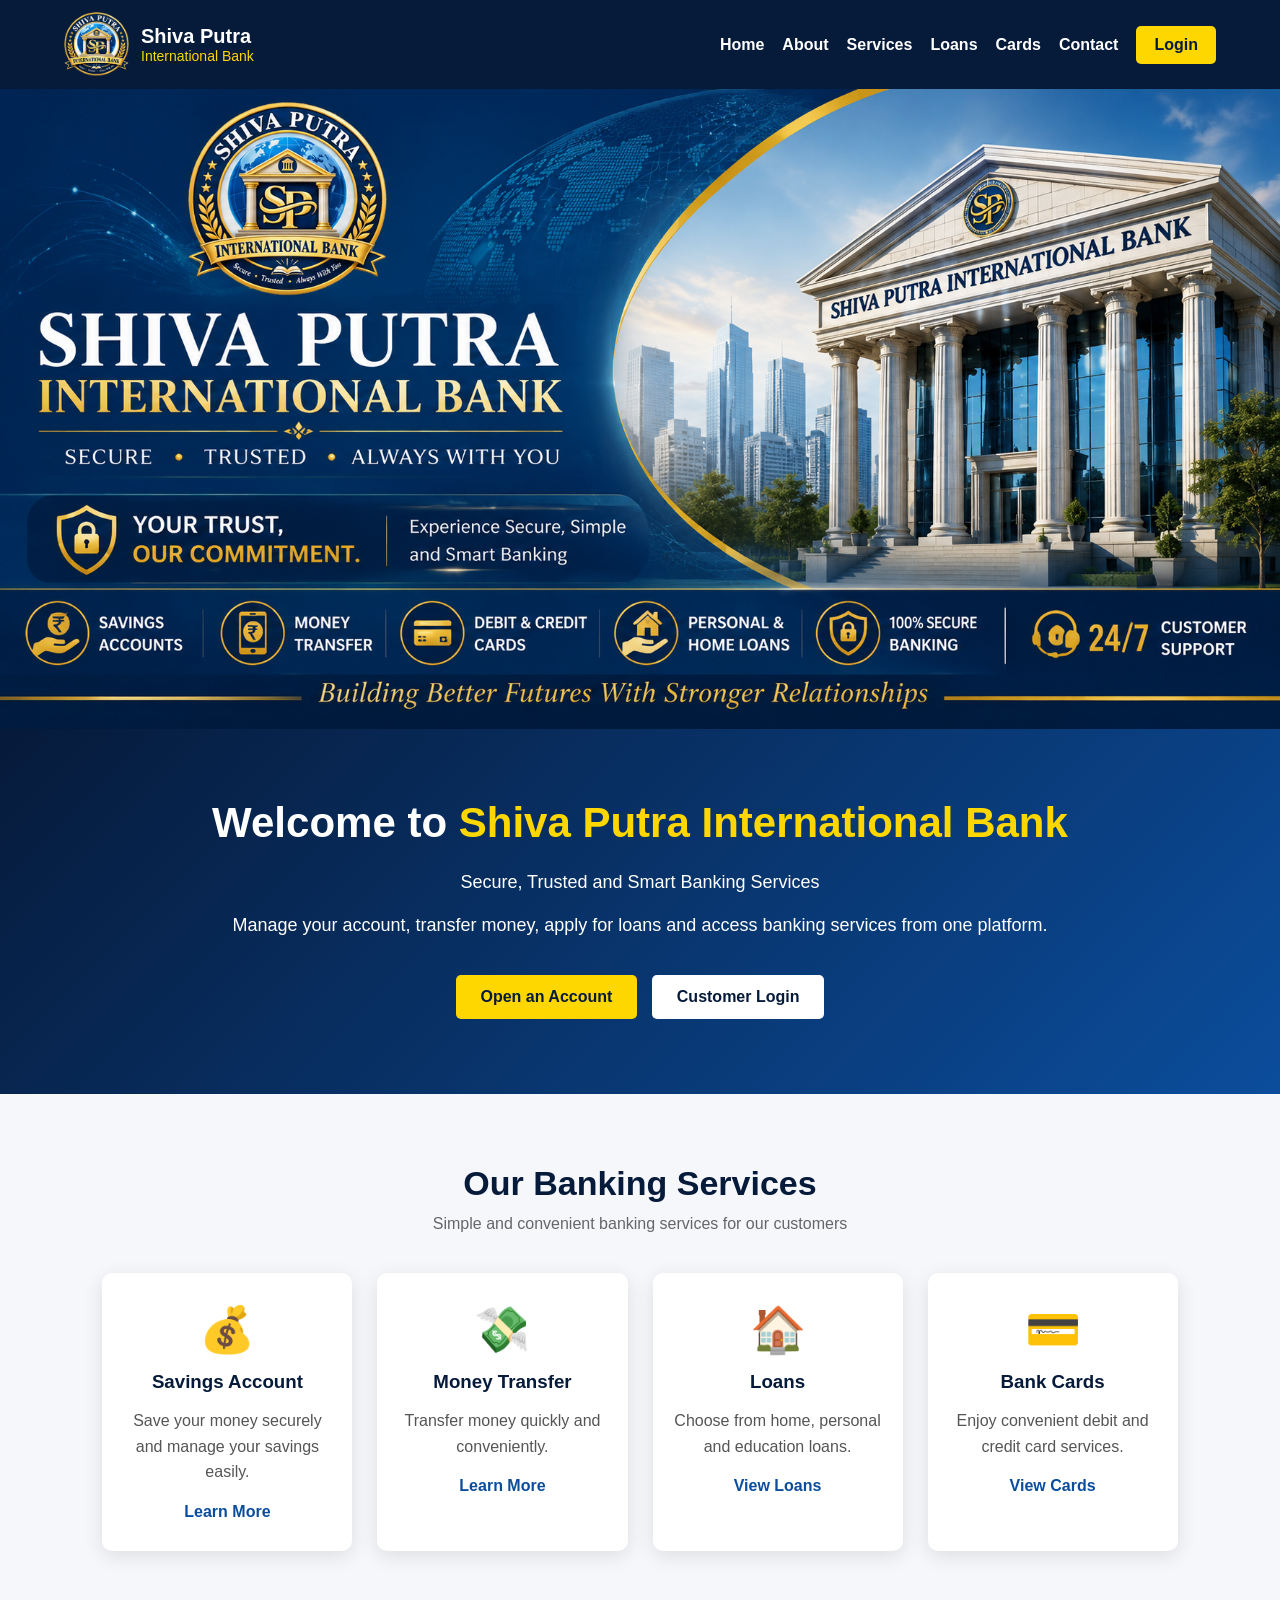
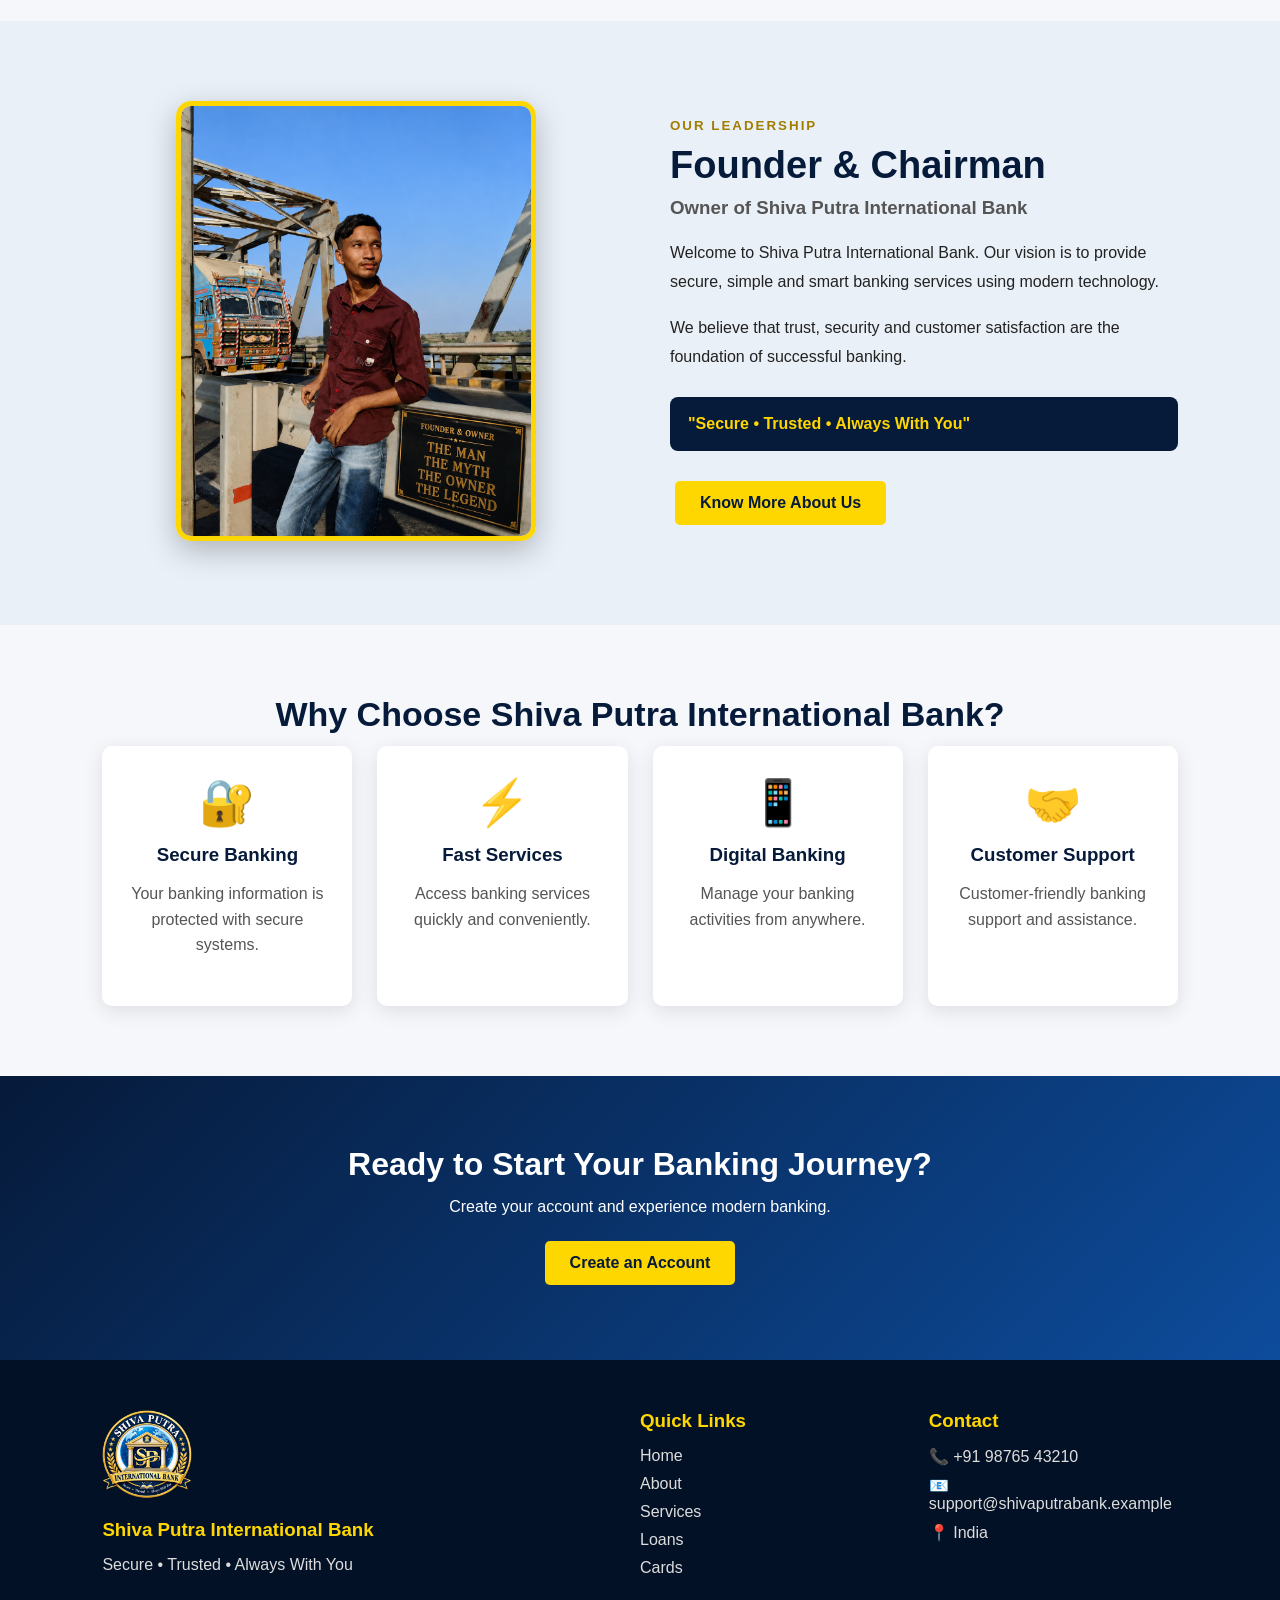
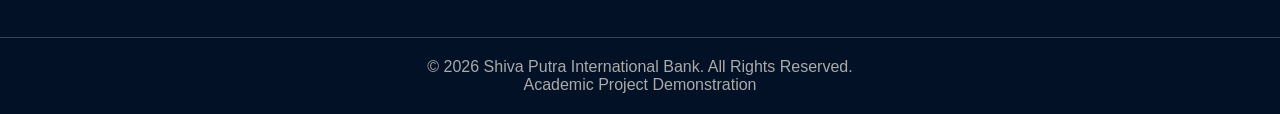
<file: SHIVA/index.html>
<!DOCTYPE html>
<html lang="en">
<head>
    <meta charset="UTF-8">
    <meta name="viewport" content="width=device-width, initial-scale=1.0">
    <title>Shiva Putra International Bank</title>
    <link rel="stylesheet" href="style.css">
</head>

<body>

<header>
    <div class="logo-area">
        <img src="images/bank-logo.png" alt="Bank Logo">
        <div>
            <h2>Shiva Putra</h2>
            <p>International Bank</p>
        </div>
    </div>

    <nav>
        <a href="index.html">Home</a>
        <a href="about.html">About</a>
        <a href="services.html">Services</a>
        <a href="loans.html">Loans</a>
        <a href="cards.html">Cards</a>
        <a href="contact.html">Contact</a>
        <a href="login.html" class="login-btn">Login</a>
    </nav>
</header>

<!-- Bank Banner -->
<section class="banner">
    <img src="images/bank-banner.png" alt="Shiva Putra International Bank Banner">
</section>

<!-- Welcome -->
<section class="welcome">
    <h1>Welcome to <span>Shiva Putra International Bank</span></h1>

    <p>
        Secure, Trusted and Smart Banking Services
    </p>

    <p>
        Manage your account, transfer money, apply for loans
        and access banking services from one platform.
    </p>

    <div class="buttons">
        <a href="register.html" class="btn">Open an Account</a>
        <a href="login.html" class="btn second">Customer Login</a>
    </div>
</section>

<!-- Services -->
<section class="section">

    <h2>Our Banking Services</h2>

    <p class="subtitle">
        Simple and convenient banking services for our customers
    </p>

    <div class="grid">

        <div class="box">
            <div class="icon">💰</div>
            <h3>Savings Account</h3>
            <p>
                Save your money securely and manage your savings easily.
            </p>
            <a href="services.html">Learn More</a>
        </div>

        <div class="box">
            <div class="icon">💸</div>
            <h3>Money Transfer</h3>
            <p>
                Transfer money quickly and conveniently.
            </p>
            <a href="transactions.html">Learn More</a>
        </div>

        <div class="box">
            <div class="icon">🏠</div>
            <h3>Loans</h3>
            <p>
                Choose from home, personal and education loans.
            </p>
            <a href="loans.html">View Loans</a>
        </div>

        <div class="box">
            <div class="icon">💳</div>
            <h3>Bank Cards</h3>
            <p>
                Enjoy convenient debit and credit card services.
            </p>
            <a href="cards.html">View Cards</a>
        </div>

    </div>
</section>

<!-- Founder -->
<section class="founder">

    <div class="founder-image">
        <img src="images/owner.jpg"
             alt="Founder and Owner of Shiva Putra International Bank">
    </div>

    <div class="founder-text">

        <small>OUR LEADERSHIP</small>

        <h2>Founder & Chairman</h2>

        <h3>Owner of Shiva Putra International Bank</h3>

        <p>
            Welcome to Shiva Putra International Bank.
            Our vision is to provide secure, simple and smart
            banking services using modern technology.
        </p>

        <p>
            We believe that trust, security and customer satisfaction
            are the foundation of successful banking.
        </p>

        <div class="quote">
            "Secure • Trusted • Always With You"
        </div>

        <a href="about.html" class="btn">
            Know More About Us
        </a>

    </div>

</section>

<!-- Why Choose Us -->
<section class="section">

    <h2>Why Choose Shiva Putra International Bank?</h2>

    <div class="grid">

        <div class="box">
            <div class="icon">🔐</div>
            <h3>Secure Banking</h3>
            <p>
                Your banking information is protected with secure systems.
            </p>
        </div>

        <div class="box">
            <div class="icon">⚡</div>
            <h3>Fast Services</h3>
            <p>
                Access banking services quickly and conveniently.
            </p>
        </div>

        <div class="box">
            <div class="icon">📱</div>
            <h3>Digital Banking</h3>
            <p>
                Manage your banking activities from anywhere.
            </p>
        </div>

        <div class="box">
            <div class="icon">🤝</div>
            <h3>Customer Support</h3>
            <p>
                Customer-friendly banking support and assistance.
            </p>
        </div>

    </div>
</section>

<!-- CTA -->
<section class="cta">

    <h2>Ready to Start Your Banking Journey?</h2>

    <p>Create your account and experience modern banking.</p>

    <a href="register.html" class="btn">
        Create an Account
    </a>

</section>

<footer>

    <div class="footer-content">

        <div>
            <img src="images/bank-logo.png"
                 alt="Bank Logo"
                 class="footer-logo">

            <h3>Shiva Putra International Bank</h3>

            <p>Secure • Trusted • Always With You</p>
        </div>

        <div>
            <h3>Quick Links</h3>

            <a href="index.html">Home</a>
            <a href="about.html">About</a>
            <a href="services.html">Services</a>
            <a href="loans.html">Loans</a>
            <a href="cards.html">Cards</a>
        </div>

        <div>
            <h3>Contact</h3>

            <p>📞 +91 98765 43210</p>
            <p>📧 support@shivaputrabank.example</p>
            <p>📍 India</p>
        </div>

    </div>

    <div class="copyright">
        <p>
            © 2026 Shiva Putra International Bank.
            All Rights Reserved.
        </p>
        <p>Academic Project Demonstration</p>
    </div>

</footer>

<script src="script.js"></script>

</body>
</html>
</file>
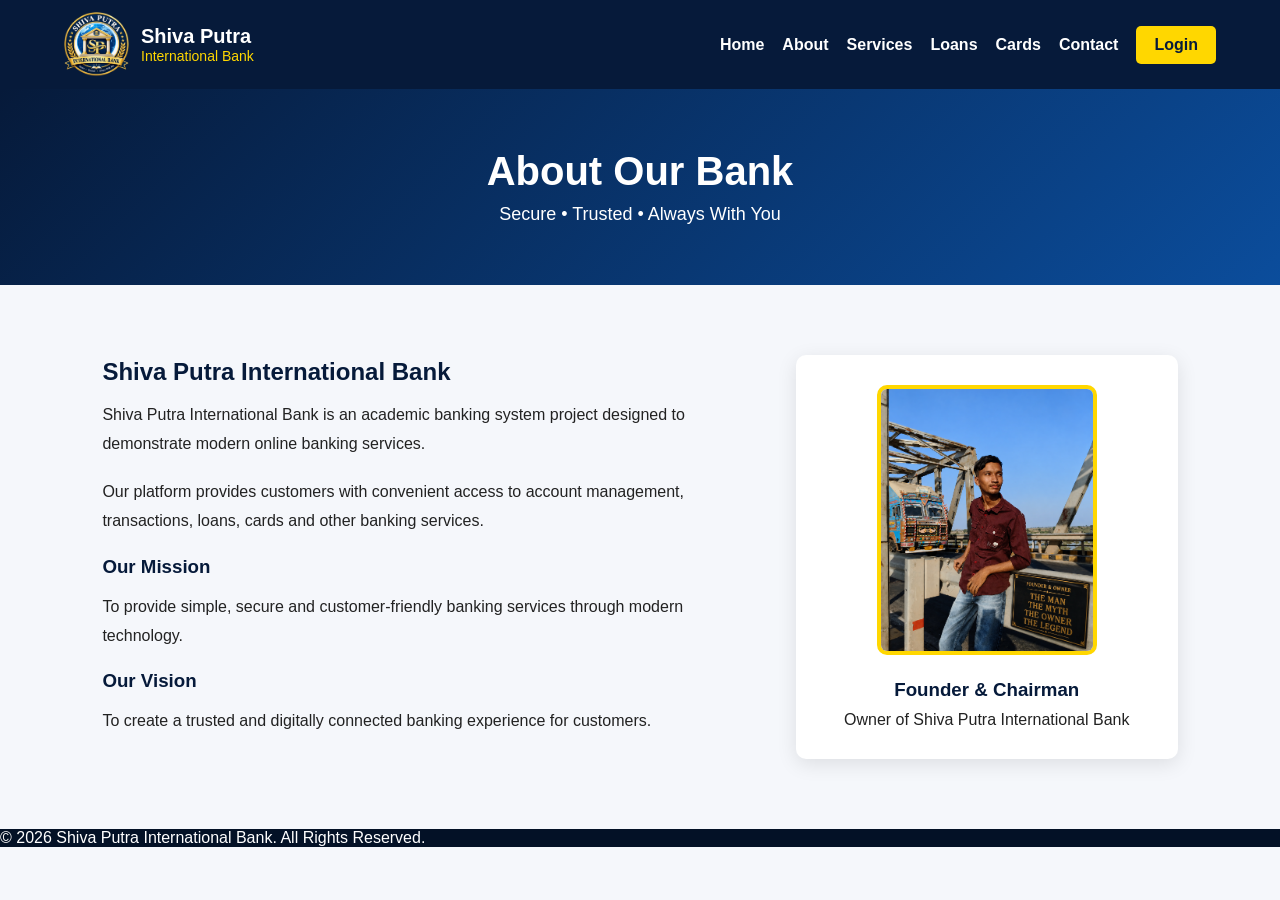
<file: SHIVA/about.html>
<!DOCTYPE html>
<html lang="en">
<head>
    <meta charset="UTF-8">
    <meta name="viewport" content="width=device-width, initial-scale=1.0">
    <title>About - Shiva Putra International Bank</title>
    <link rel="stylesheet" href="style.css">
</head>

<body>

<header>
    <div class="logo-area">
        <img src="images/bank-logo.png" alt="Bank Logo">
        <div>
            <h2>Shiva Putra</h2>
            <p>International Bank</p>
        </div>
    </div>

    <nav>
        <a href="index.html">Home</a>
        <a href="about.html">About</a>
        <a href="services.html">Services</a>
        <a href="loans.html">Loans</a>
        <a href="cards.html">Cards</a>
        <a href="contact.html">Contact</a>
        <a href="login.html" class="login-btn">Login</a>
    </nav>
</header>

<section class="page-title">
    <h1>About Our Bank</h1>
    <p>Secure • Trusted • Always With You</p>
</section>

<section class="about">

    <div class="about-text">

        <h2>Shiva Putra International Bank</h2>

        <p>
            Shiva Putra International Bank is an academic banking
            system project designed to demonstrate modern online
            banking services.
        </p>

        <p>
            Our platform provides customers with convenient access
            to account management, transactions, loans, cards and
            other banking services.
        </p>

        <h3>Our Mission</h3>

        <p>
            To provide simple, secure and customer-friendly banking
            services through modern technology.
        </p>

        <h3>Our Vision</h3>

        <p>
            To create a trusted and digitally connected banking
            experience for customers.
        </p>

    </div>

    <div class="owner-card">

        <img src="images/owner.jpg"
             alt="Founder and Owner">

        <h3>Founder & Chairman</h3>

        <p>
            Owner of Shiva Putra International Bank
        </p>

    </div>

</section>

<footer>
    <p>
        © 2026 Shiva Putra International Bank.
        All Rights Reserved.
    </p>
</footer>

</body>
</html>
</file>
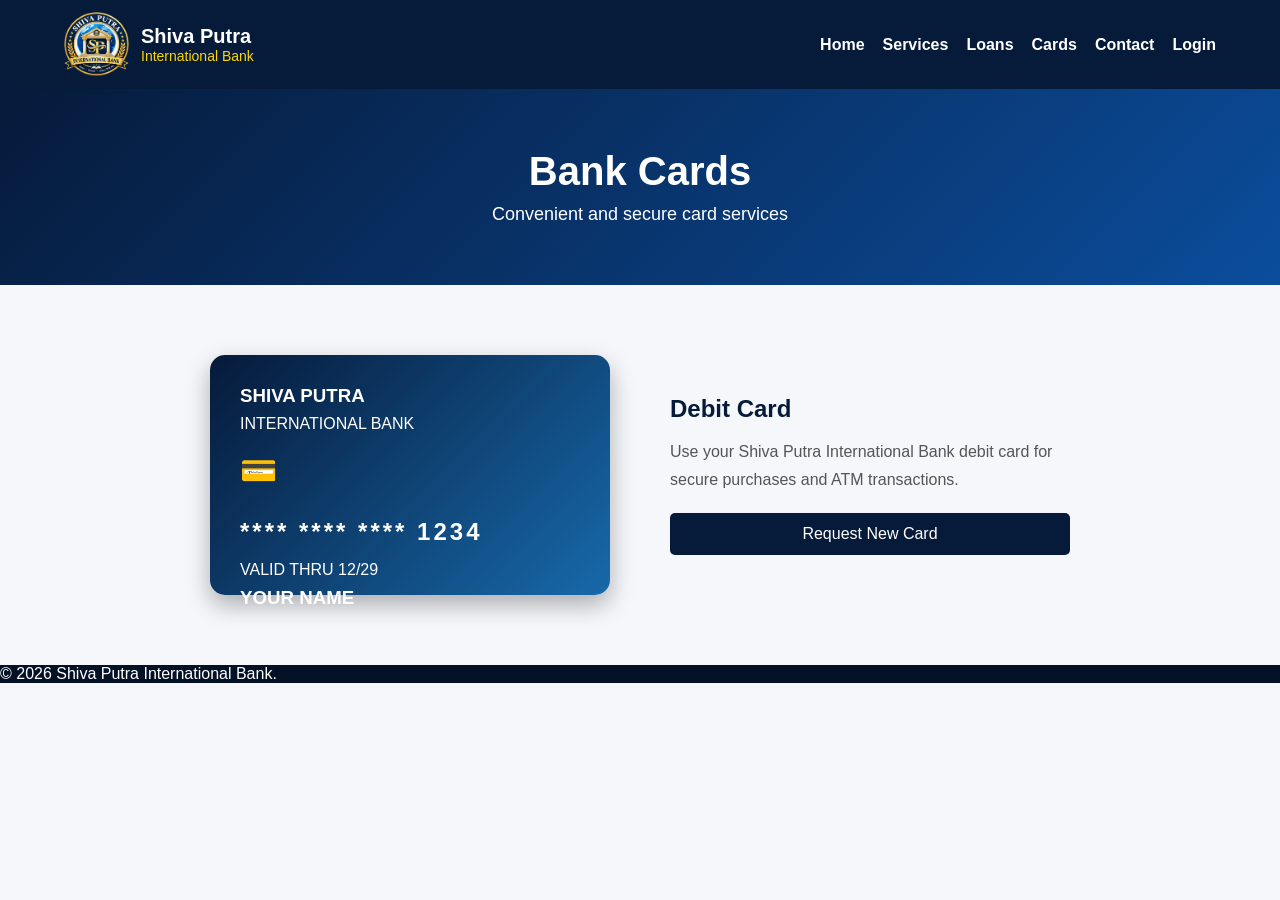
<file: SHIVA/cards.html>
<!DOCTYPE html>
<html lang="en">

<head>

    <meta charset="UTF-8">

    <meta name="viewport"
          content="width=device-width, initial-scale=1.0">

    <title>
        Cards - Shiva Putra International Bank
    </title>

    <link rel="stylesheet"
          href="style.css">

</head>

<body>

<header>

    <div class="logo-area">

        <img src="images/bank-logo.png"
             alt="Bank Logo">

        <div>
            <h2>Shiva Putra</h2>
            <p>International Bank</p>
        </div>

    </div>

    <nav>

        <a href="index.html">Home</a>
        <a href="services.html">Services</a>
        <a href="loans.html">Loans</a>
        <a href="cards.html">Cards</a>
        <a href="contact.html">Contact</a>
        <a href="login.html">Login</a>

    </nav>

</header>

<section class="page-title">

    <h1>Bank Cards</h1>

    <p>
        Convenient and secure card services
    </p>

</section>

<section class="card-section">

    <div class="bank-card">

        <h3>SHIVA PUTRA</h3>

        <p>INTERNATIONAL BANK</p>

        <div class="chip">
            💳
        </div>

        <h2>
            **** **** **** 1234
        </h2>

        <p>
            VALID THRU 12/29
        </p>

        <h3>
            YOUR NAME
        </h3>

    </div>

    <div class="card-info">

        <h2>Debit Card</h2>

        <p>
            Use your Shiva Putra International Bank
            debit card for secure purchases and
            ATM transactions.
        </p>

        <button onclick="requestCard()">
            Request New Card
        </button>

    </div>

</section>

<footer>

    <p>
        © 2026 Shiva Putra International Bank.
    </p>

</footer>

<script src="script.js"></script>

</body>
</html>
</file>
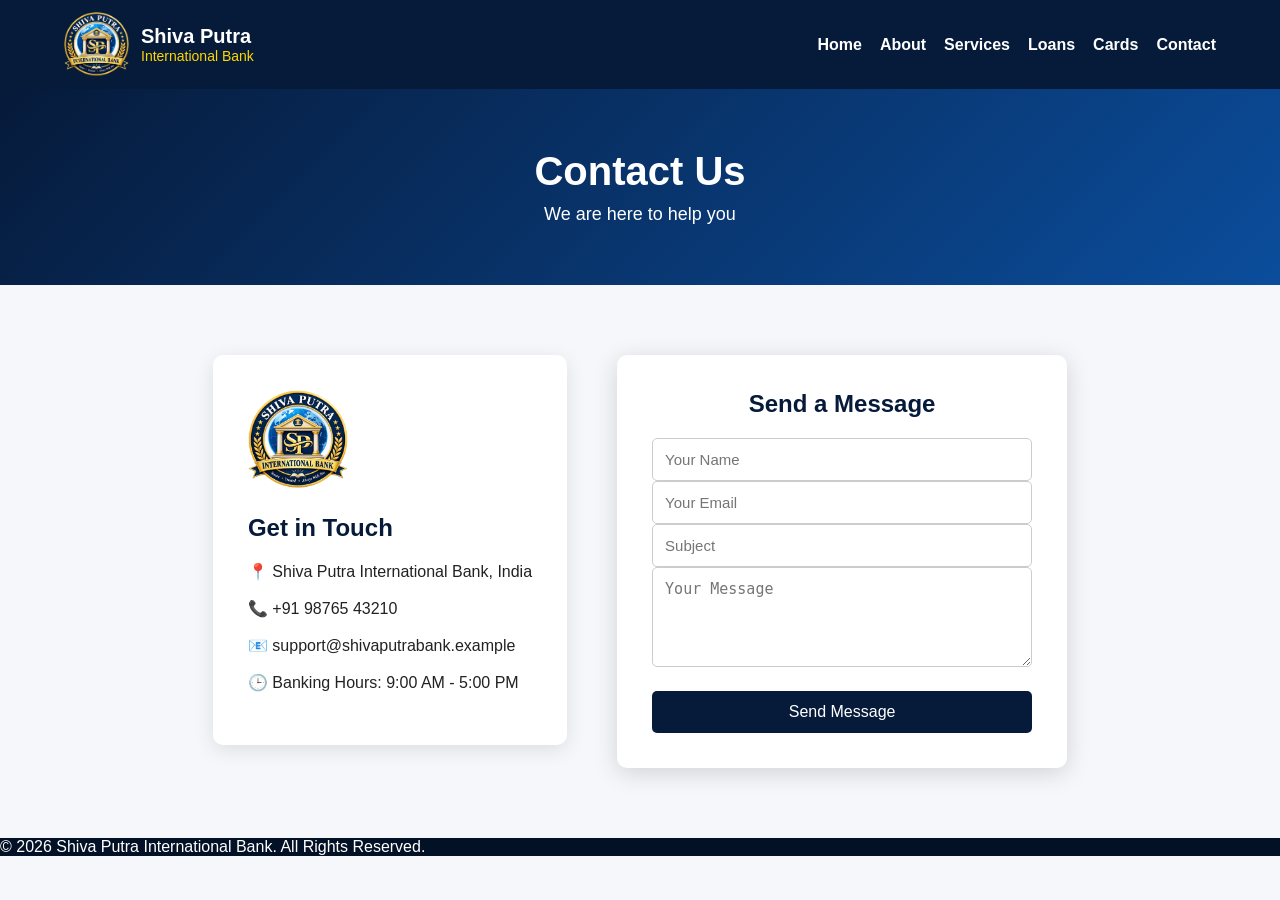
<file: SHIVA/contact.html>
<!DOCTYPE html>
<html lang="en">

<head>

    <meta charset="UTF-8">

    <meta name="viewport"
          content="width=device-width, initial-scale=1.0">

    <title>
        Contact - Shiva Putra International Bank
    </title>

    <link rel="stylesheet"
          href="style.css">

</head>

<body>

<header>

    <div class="logo-area">

        <img src="images/bank-logo.png"
             alt="Bank Logo">

        <div>
            <h2>Shiva Putra</h2>
            <p>International Bank</p>
        </div>

    </div>

    <nav>

        <a href="index.html">Home</a>
        <a href="about.html">About</a>
        <a href="services.html">Services</a>
        <a href="loans.html">Loans</a>
        <a href="cards.html">Cards</a>
        <a href="contact.html">Contact</a>

    </nav>

</header>

<section class="page-title">

    <h1>Contact Us</h1>

    <p>
        We are here to help you
    </p>

</section>

<section class="contact-section">

    <div class="contact-info">

        <img src="images/bank-logo.png"
             alt="Bank Logo"
             class="contact-logo">

        <h2>
            Get in Touch
        </h2>

        <p>
            📍 Shiva Putra International Bank, India
        </p>

        <p>
            📞 +91 98765 43210
        </p>

        <p>
            📧 support@shivaputrabank.example
        </p>

        <p>
            🕒 Banking Hours: 9:00 AM - 5:00 PM
        </p>

    </div>

    <div class="form-box">

        <h2>
            Send a Message
        </h2>

        <form onsubmit="sendMessage(event)">

            <input type="text"
                   placeholder="Your Name"
                   required>

            <input type="email"
                   placeholder="Your Email"
                   required>

            <input type="text"
                   placeholder="Subject"
                   required>

            <textarea
                placeholder="Your Message"
                required></textarea>

            <button type="submit">
                Send Message
            </button>

        </form>

    </div>

</section>

<footer>

    <p>
        © 2026 Shiva Putra International Bank.
        All Rights Reserved.
    </p>

</footer>

<script src="script.js"></script>

</body>
</html>
</file>
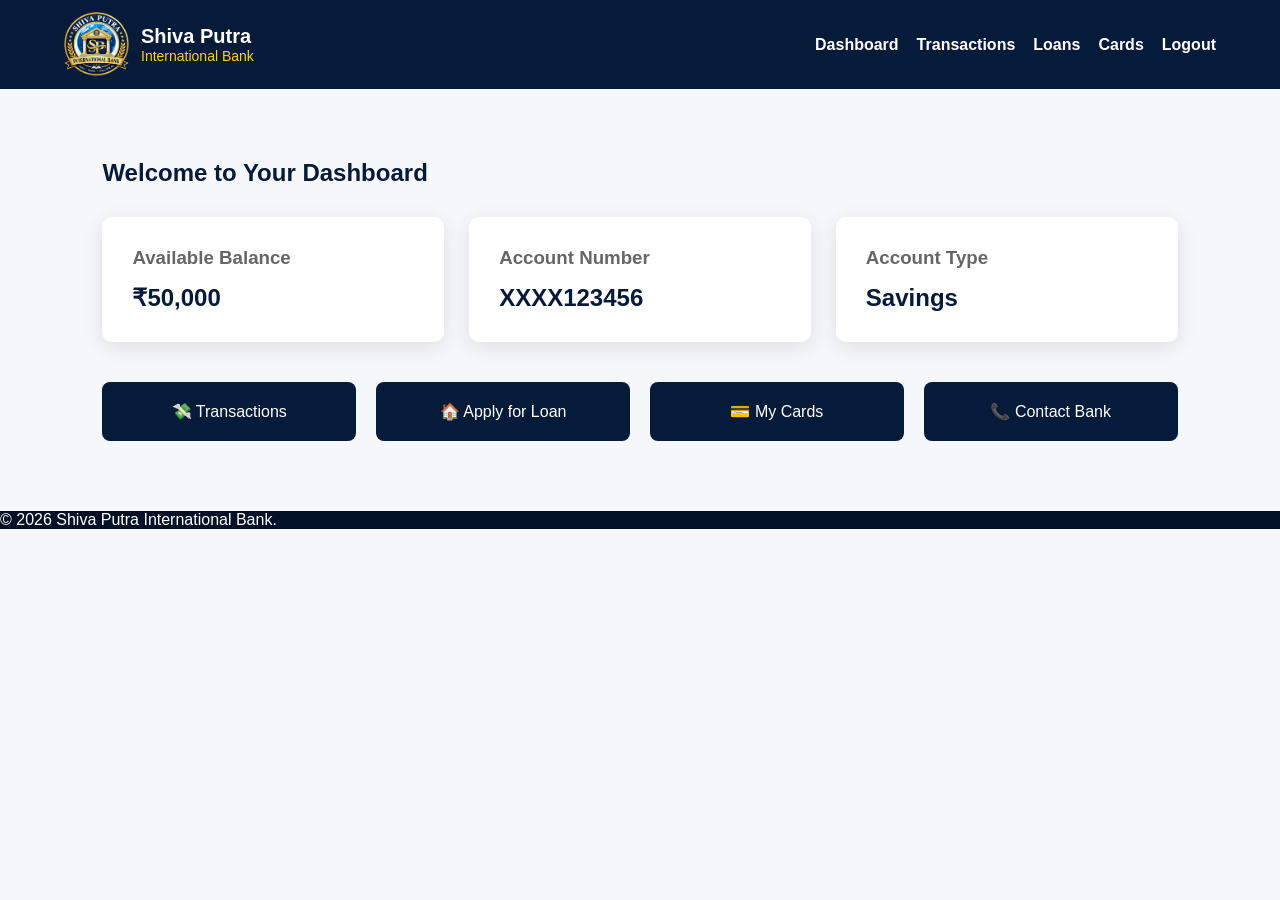
<file: SHIVA/dashboard.html>
<!DOCTYPE html>
<html lang="en">

<head>

    <meta charset="UTF-8">

    <meta name="viewport"
          content="width=device-width, initial-scale=1.0">

    <title>
        Dashboard - Shiva Putra International Bank
    </title>

    <link rel="stylesheet"
          href="style.css">

</head>

<body>

<header>

    <div class="logo-area">

        <img src="images/bank-logo.png"
             alt="Bank Logo">

        <div>
            <h2>Shiva Putra</h2>
            <p>International Bank</p>
        </div>

    </div>

    <nav>

        <a href="dashboard.html">
            Dashboard
        </a>

        <a href="transactions.html">
            Transactions
        </a>

        <a href="loans.html">
            Loans
        </a>

        <a href="cards.html">
            Cards
        </a>

        <a href="index.html">
            Logout
        </a>

    </nav>

</header>

<section class="dashboard">

    <h1>
        Welcome to Your Dashboard
    </h1>

    <div class="dashboard-grid">

        <div class="dashboard-card">

            <h3>
                Available Balance
            </h3>

            <h2>
                ₹50,000
            </h2>

        </div>

        <div class="dashboard-card">

            <h3>
                Account Number
            </h3>

            <h2>
                XXXX123456
            </h2>

        </div>

        <div class="dashboard-card">

            <h3>
                Account Type
            </h3>

            <h2>
                Savings
            </h2>

        </div>

    </div>

    <div class="quick-links">

        <a href="transactions.html">
            💸 Transactions
        </a>

        <a href="loans.html">
            🏠 Apply for Loan
        </a>

        <a href="cards.html">
            💳 My Cards
        </a>

        <a href="contact.html">
            📞 Contact Bank
        </a>

    </div>

</section>

<footer>

    <p>
        © 2026 Shiva Putra International Bank.
    </p>

</footer>

</body>
</html>
</file>
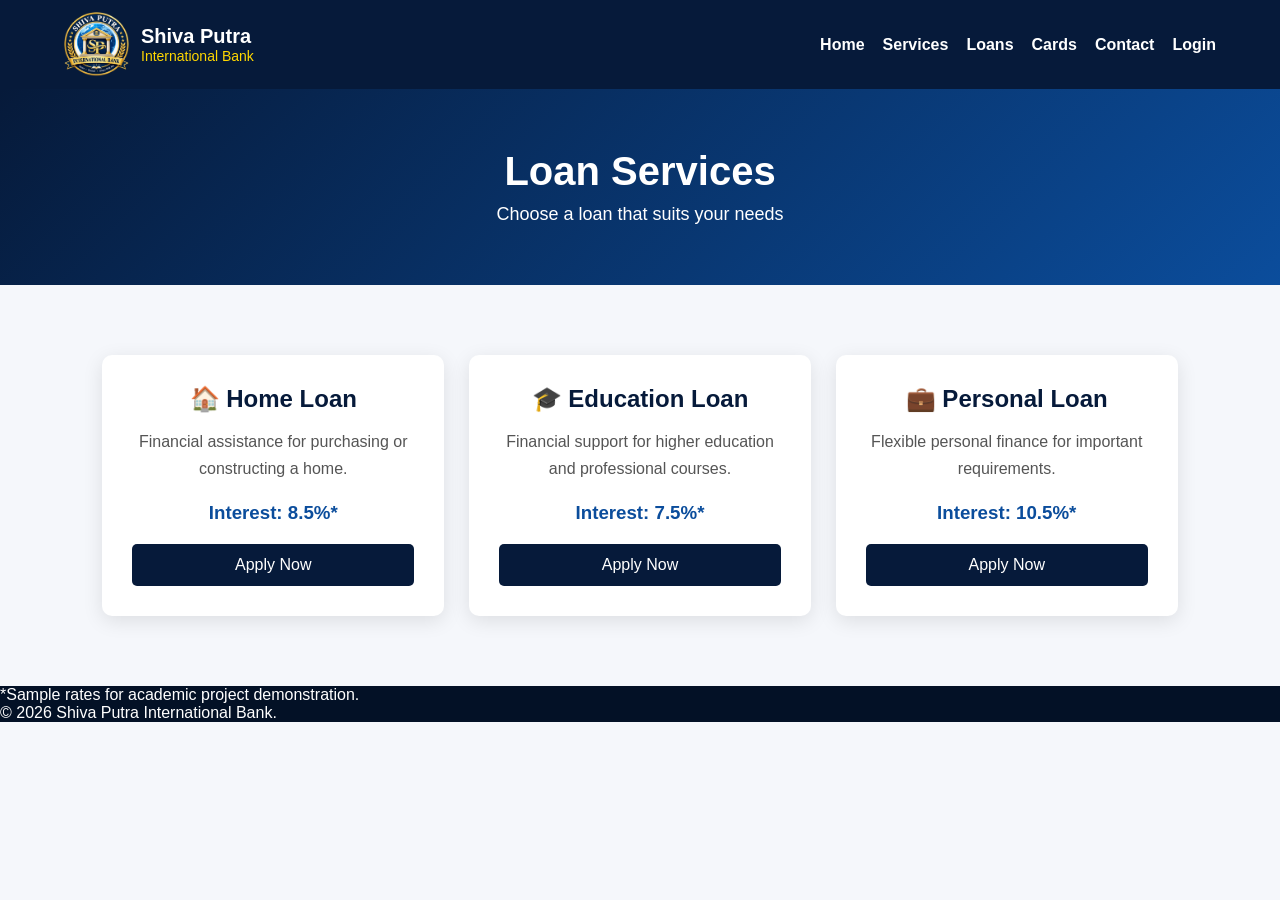
<file: SHIVA/loans.html>
<!DOCTYPE html>
<html lang="en">

<head>

    <meta charset="UTF-8">

    <meta name="viewport"
          content="width=device-width, initial-scale=1.0">

    <title>
        Loans - Shiva Putra International Bank
    </title>

    <link rel="stylesheet"
          href="style.css">

</head>

<body>

<header>

    <div class="logo-area">

        <img src="images/bank-logo.png"
             alt="Bank Logo">

        <div>
            <h2>Shiva Putra</h2>
            <p>International Bank</p>
        </div>

    </div>

    <nav>

        <a href="index.html">Home</a>
        <a href="services.html">Services</a>
        <a href="loans.html">Loans</a>
        <a href="cards.html">Cards</a>
        <a href="contact.html">Contact</a>
        <a href="login.html">Login</a>

    </nav>

</header>

<section class="page-title">

    <h1>Loan Services</h1>

    <p>
        Choose a loan that suits your needs
    </p>

</section>

<section class="loan-container">

    <div class="loan-card">

        <h2>🏠 Home Loan</h2>

        <p>
            Financial assistance for purchasing
            or constructing a home.
        </p>

        <h3>Interest: 8.5%*</h3>

        <button onclick="applyLoan('Home Loan')">
            Apply Now
        </button>

    </div>

    <div class="loan-card">

        <h2>🎓 Education Loan</h2>

        <p>
            Financial support for higher education
            and professional courses.
        </p>

        <h3>Interest: 7.5%*</h3>

        <button onclick="applyLoan('Education Loan')">
            Apply Now
        </button>

    </div>

    <div class="loan-card">

        <h2>💼 Personal Loan</h2>

        <p>
            Flexible personal finance for
            important requirements.
        </p>

        <h3>Interest: 10.5%*</h3>

        <button onclick="applyLoan('Personal Loan')">
            Apply Now
        </button>

    </div>

</section>

<footer>

    <p>
        *Sample rates for academic project demonstration.
    </p>

    <p>
        © 2026 Shiva Putra International Bank.
    </p>

</footer>

<script src="script.js"></script>

</body>
</html>
</file>
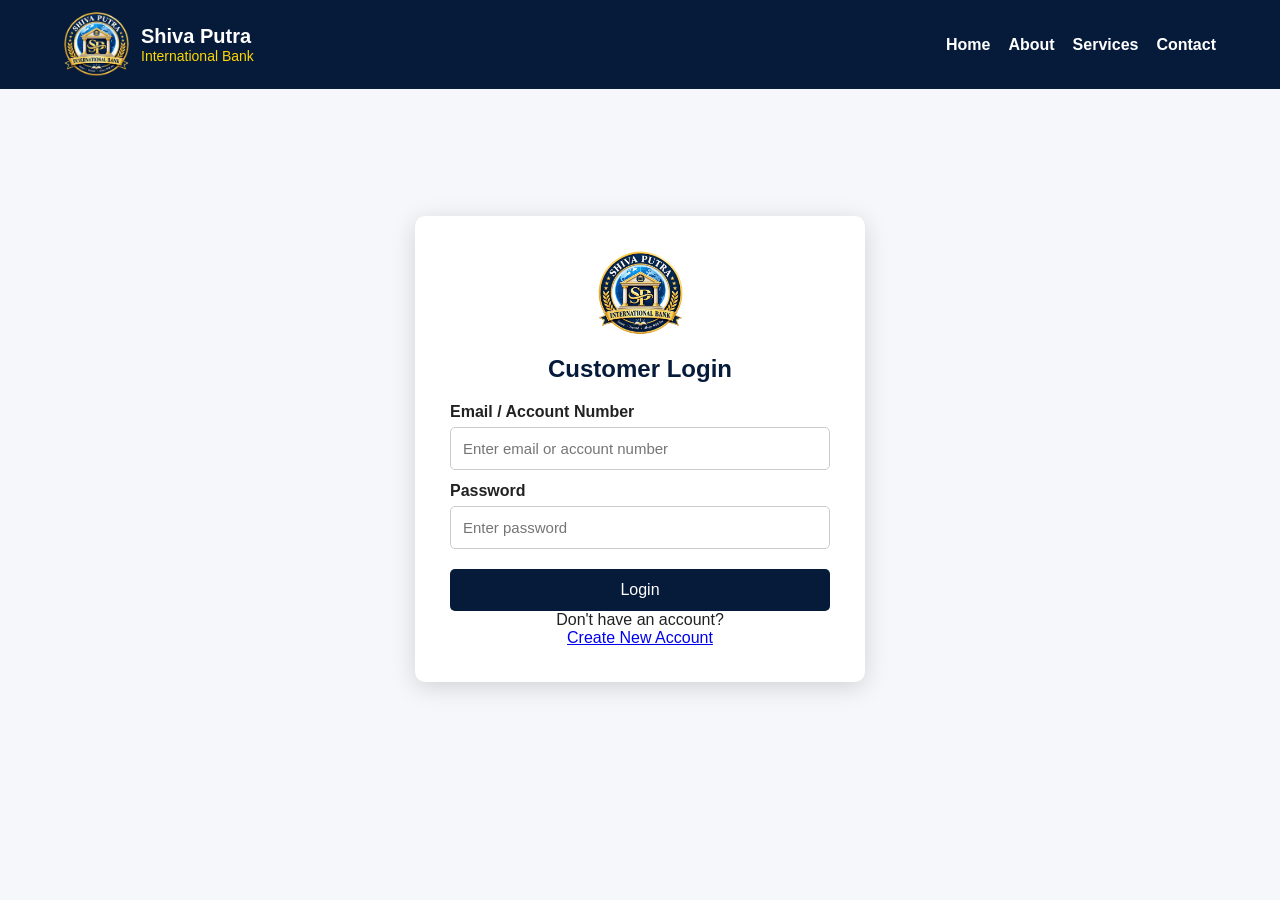
<file: SHIVA/login.html>
<!DOCTYPE html>
<html lang="en">

<head>
    <meta charset="UTF-8">
    <meta name="viewport" content="width=device-width, initial-scale=1.0">

    <title>Login - Shiva Putra International Bank</title>

    <link rel="stylesheet" href="style.css">
</head>

<body>

<header>

    <div class="logo-area">

        <img src="images/bank-logo.png"
             alt="Bank Logo">

        <div>
            <h2>Shiva Putra</h2>
            <p>International Bank</p>
        </div>

    </div>

    <nav>

        <a href="index.html">Home</a>
        <a href="about.html">About</a>
        <a href="services.html">Services</a>
        <a href="contact.html">Contact</a>

    </nav>

</header>

<section class="form-section">

    <div class="form-box">

        <img src="images/bank-logo.png"
             class="form-logo"
             alt="Bank Logo">

        <h1>Customer Login</h1>

        <form onsubmit="loginUser(event)">

            <label>Email / Account Number</label>

            <input type="text"
                   id="loginUser"
                   placeholder="Enter email or account number"
                   required>

            <label>Password</label>

            <input type="password"
                   id="loginPassword"
                   placeholder="Enter password"
                   required>

            <button type="submit">
                Login
            </button>

        </form>

        <p>
            Don't have an account?
        </p>

        <a href="register.html">
            Create New Account
        </a>

    </div>

</section>

<script src="script.js"></script>

</body>
</html>
</file>
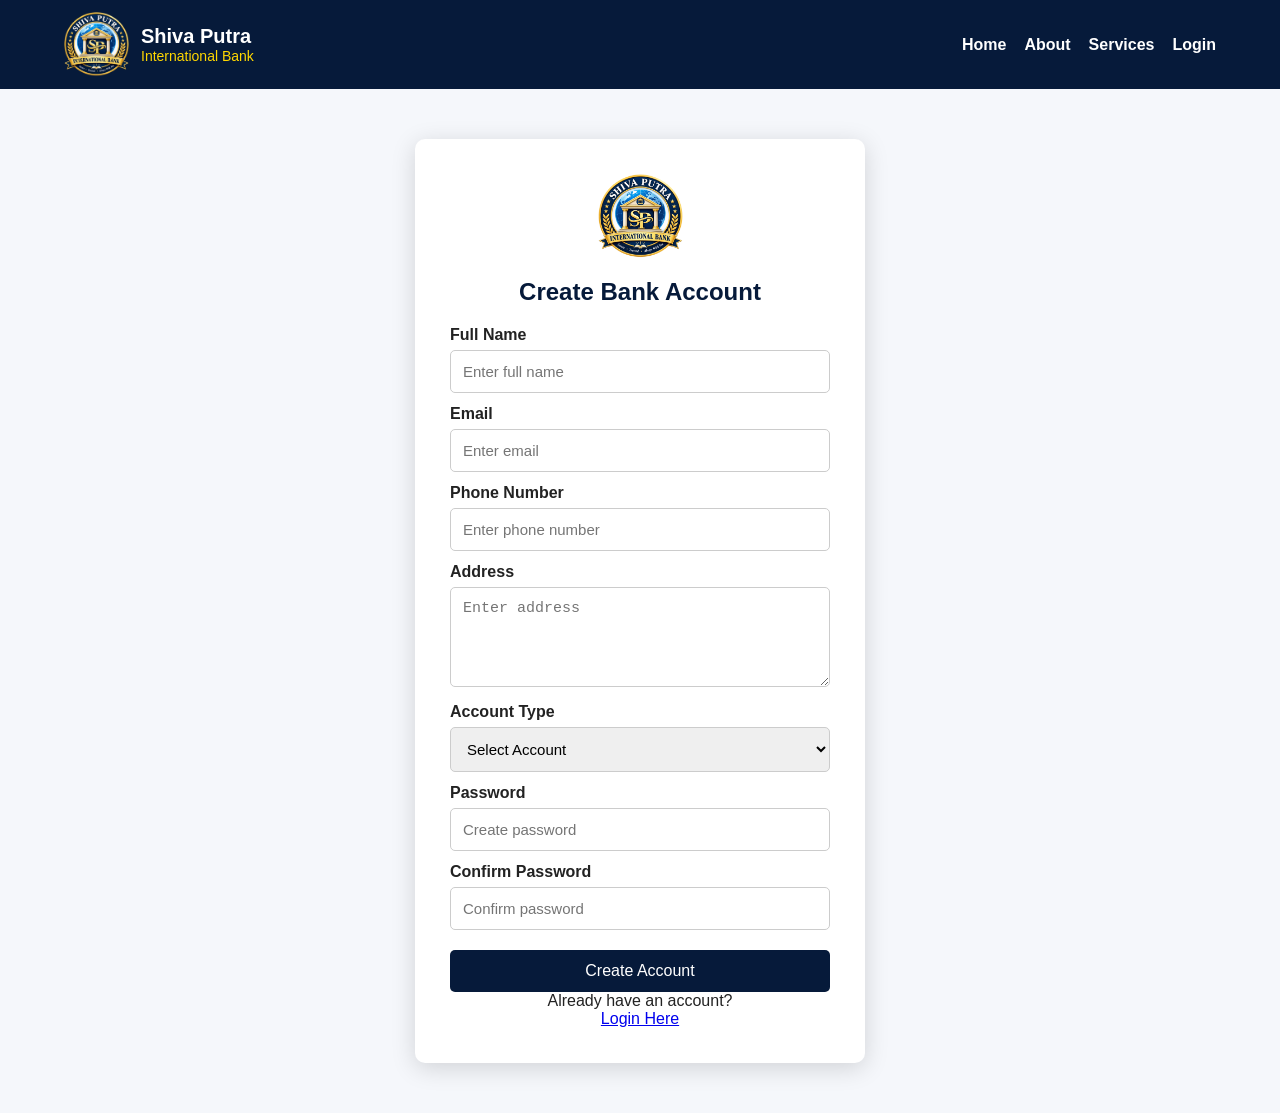
<file: SHIVA/register.html>
<!DOCTYPE html>
<html lang="en">

<head>

    <meta charset="UTF-8">

    <meta name="viewport"
          content="width=device-width, initial-scale=1.0">

    <title>
        Register - Shiva Putra International Bank
    </title>

    <link rel="stylesheet"
          href="style.css">

</head>

<body>

<header>

    <div class="logo-area">

        <img src="images/bank-logo.png"
             alt="Bank Logo">

        <div>
            <h2>Shiva Putra</h2>
            <p>International Bank</p>
        </div>

    </div>

    <nav>

        <a href="index.html">Home</a>
        <a href="about.html">About</a>
        <a href="services.html">Services</a>
        <a href="login.html">Login</a>

    </nav>

</header>

<section class="form-section">

    <div class="form-box">

        <img src="images/bank-logo.png"
             class="form-logo"
             alt="Bank Logo">

        <h1>Create Bank Account</h1>

        <form onsubmit="registerUser(event)">

            <label>Full Name</label>

            <input type="text"
                   id="name"
                   placeholder="Enter full name"
                   required>

            <label>Email</label>

            <input type="email"
                   id="email"
                   placeholder="Enter email"
                   required>

            <label>Phone Number</label>

            <input type="tel"
                   id="phone"
                   placeholder="Enter phone number"
                   required>

            <label>Address</label>

            <textarea id="address"
                      placeholder="Enter address"
                      required></textarea>

            <label>Account Type</label>

            <select id="accountType"
                    required>

                <option value="">
                    Select Account
                </option>

                <option>
                    Savings Account
                </option>

                <option>
                    Current Account
                </option>

            </select>

            <label>Password</label>

            <input type="password"
                   id="password"
                   placeholder="Create password"
                   required>

            <label>Confirm Password</label>

            <input type="password"
                   id="confirmPassword"
                   placeholder="Confirm password"
                   required>

            <button type="submit">
                Create Account
            </button>

        </form>

        <p>
            Already have an account?
        </p>

        <a href="login.html">
            Login Here
        </a>

    </div>

</section>

<script src="script.js"></script>

</body>
</html>
</file>
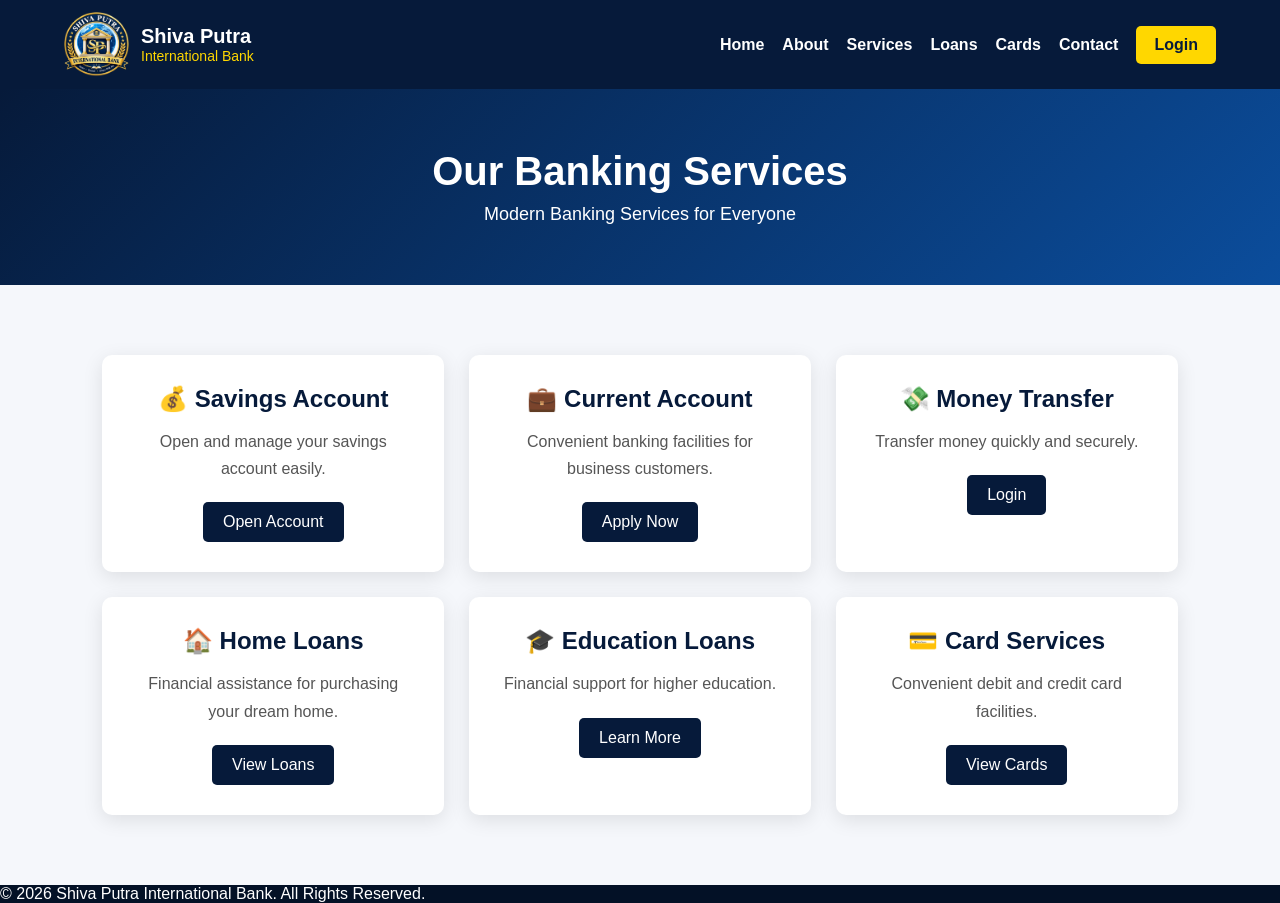
<file: SHIVA/services.html>
<!DOCTYPE html>
<html lang="en">
<head>
    <meta charset="UTF-8">
    <meta name="viewport" content="width=device-width, initial-scale=1.0">
    <title>Services - Shiva Putra International Bank</title>
    <link rel="stylesheet" href="style.css">
</head>

<body>

<header>

    <div class="logo-area">
        <img src="images/bank-logo.png" alt="Bank Logo">

        <div>
            <h2>Shiva Putra</h2>
            <p>International Bank</p>
        </div>
    </div>

    <nav>
        <a href="index.html">Home</a>
        <a href="about.html">About</a>
        <a href="services.html">Services</a>
        <a href="loans.html">Loans</a>
        <a href="cards.html">Cards</a>
        <a href="contact.html">Contact</a>
        <a href="login.html" class="login-btn">Login</a>
    </nav>

</header>

<section class="page-title">

    <h1>Our Banking Services</h1>

    <p>
        Modern Banking Services for Everyone
    </p>

</section>

<section class="service-page">

    <div class="service-card">
        <h2>💰 Savings Account</h2>

        <p>
            Open and manage your savings account easily.
        </p>

        <a href="register.html" class="small-btn">
            Open Account
        </a>
    </div>

    <div class="service-card">
        <h2>💼 Current Account</h2>

        <p>
            Convenient banking facilities for business customers.
        </p>

        <a href="register.html" class="small-btn">
            Apply Now
        </a>
    </div>

    <div class="service-card">
        <h2>💸 Money Transfer</h2>

        <p>
            Transfer money quickly and securely.
        </p>

        <a href="login.html" class="small-btn">
            Login
        </a>
    </div>

    <div class="service-card">
        <h2>🏠 Home Loans</h2>

        <p>
            Financial assistance for purchasing your dream home.
        </p>

        <a href="loans.html" class="small-btn">
            View Loans
        </a>
    </div>

    <div class="service-card">
        <h2>🎓 Education Loans</h2>

        <p>
            Financial support for higher education.
        </p>

        <a href="loans.html" class="small-btn">
            Learn More
        </a>
    </div>

    <div class="service-card">
        <h2>💳 Card Services</h2>

        <p>
            Convenient debit and credit card facilities.
        </p>

        <a href="cards.html" class="small-btn">
            View Cards
        </a>
    </div>

</section>

<footer>
    <p>
        © 2026 Shiva Putra International Bank.
        All Rights Reserved.
    </p>
</footer>

</body>
</html>
</file>
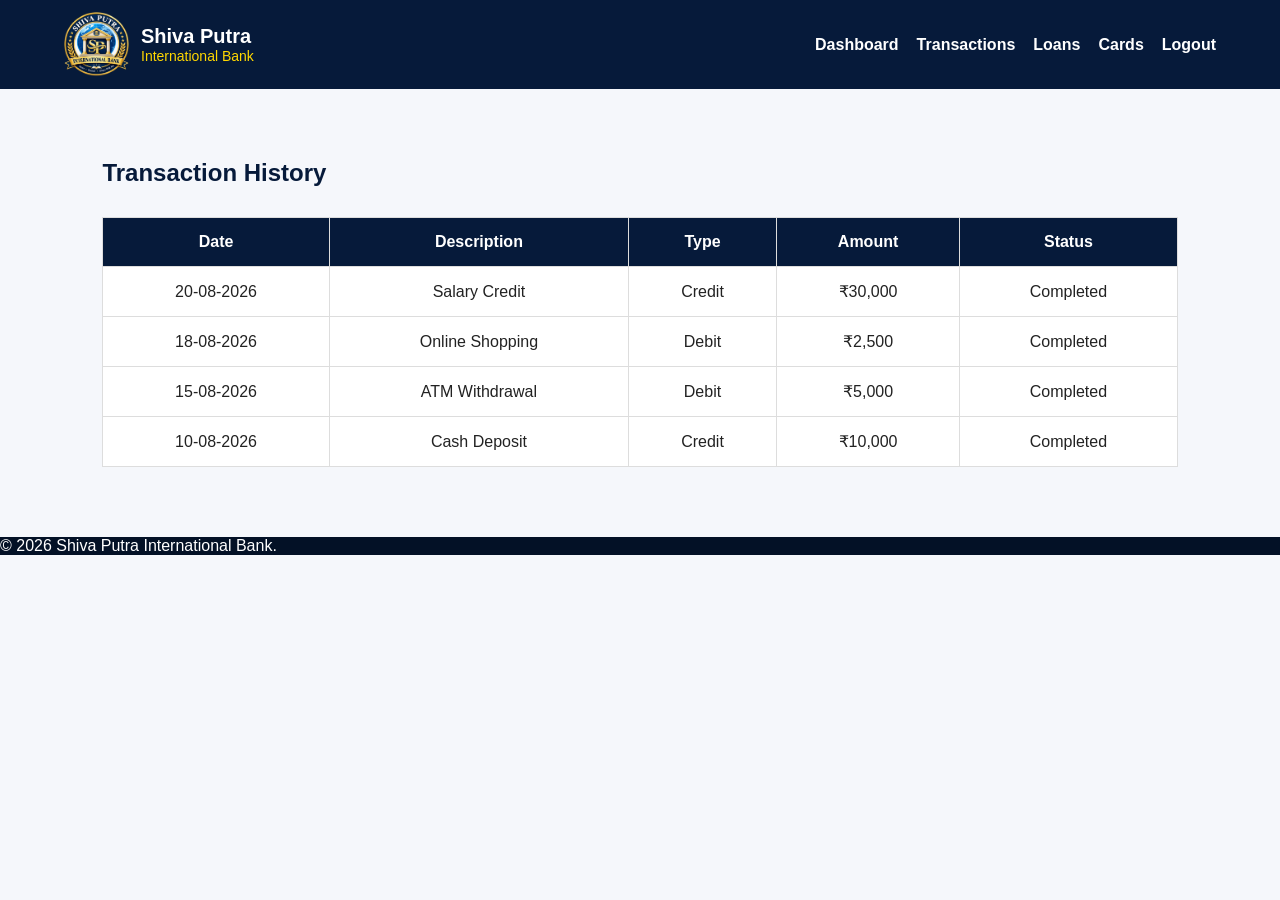
<file: SHIVA/transactions.html>
<!DOCTYPE html>
<html lang="en">

<head>

    <meta charset="UTF-8">

    <meta name="viewport"
          content="width=device-width, initial-scale=1.0">

    <title>
        Transactions - Shiva Putra International Bank
    </title>

    <link rel="stylesheet"
          href="style.css">

</head>

<body>

<header>

    <div class="logo-area">

        <img src="images/bank-logo.png"
             alt="Bank Logo">

        <div>
            <h2>Shiva Putra</h2>
            <p>International Bank</p>
        </div>

    </div>

    <nav>

        <a href="dashboard.html">
            Dashboard
        </a>

        <a href="transactions.html">
            Transactions
        </a>

        <a href="loans.html">
            Loans
        </a>

        <a href="cards.html">
            Cards
        </a>

        <a href="index.html">
            Logout
        </a>

    </nav>

</header>

<section class="transactions">

    <h1>
        Transaction History
    </h1>

    <table>

        <tr>
            <th>Date</th>
            <th>Description</th>
            <th>Type</th>
            <th>Amount</th>
            <th>Status</th>
        </tr>

        <tr>
            <td>20-08-2026</td>
            <td>Salary Credit</td>
            <td>Credit</td>
            <td>₹30,000</td>
            <td>Completed</td>
        </tr>

        <tr>
            <td>18-08-2026</td>
            <td>Online Shopping</td>
            <td>Debit</td>
            <td>₹2,500</td>
            <td>Completed</td>
        </tr>

        <tr>
            <td>15-08-2026</td>
            <td>ATM Withdrawal</td>
            <td>Debit</td>
            <td>₹5,000</td>
            <td>Completed</td>
        </tr>

        <tr>
            <td>10-08-2026</td>
            <td>Cash Deposit</td>
            <td>Credit</td>
            <td>₹10,000</td>
            <td>Completed</td>
        </tr>

    </table>

</section>

<footer>

    <p>
        © 2026 Shiva Putra International Bank.
    </p>

</footer>

</body>
</html>
</file>
<file: SHIVA/style.css>
* {
    margin: 0;
    padding: 0;
    box-sizing: border-box;
}

body {
    font-family: Arial, sans-serif;
    background: #f5f7fb;
    color: #222;
}


/* ================= HEADER ================= */

header {
    background: #061a3a;
    color: white;

    padding: 12px 5%;

    display: flex;
    justify-content: space-between;
    align-items: center;

    flex-wrap: wrap;
}

.logo-area {
    display: flex;
    align-items: center;
    gap: 12px;
}

.logo-area img {
    width: 65px;
    height: 65px;
    object-fit: contain;
}

.logo-area h2 {
    font-size: 20px;
}

.logo-area p {
    color: #ffd700;
    font-size: 14px;
}

nav {
    display: flex;
    gap: 18px;
    align-items: center;
    flex-wrap: wrap;
}

nav a {
    color: white;
    text-decoration: none;
    font-weight: bold;
}

nav a:hover {
    color: #ffd700;
}

.login-btn {
    background: #ffd700;
    color: #061a3a !important;

    padding: 10px 18px;
    border-radius: 5px;
}


/* ================= BANNER ================= */

.banner {
    width: 100%;
    overflow: hidden;
}

.banner img {
    width: 100%;
    height: auto;
    display: block;
}


/* ================= WELCOME ================= */

.welcome {
    padding: 70px 8%;

    text-align: center;

    color: white;

    background:
        linear-gradient(
            135deg,
            #061a3a,
            #0b4d9c
        );
}

.welcome h1 {
    font-size: 42px;
    margin-bottom: 20px;
}

.welcome h1 span {
    color: #ffd700;
}

.welcome p {
    font-size: 18px;
    line-height: 1.7;
    margin-bottom: 12px;
}

.buttons {
    margin-top: 30px;
}

.btn {
    display: inline-block;

    background: #ffd700;

    color: #061a3a;

    text-decoration: none;

    padding: 13px 25px;

    border-radius: 5px;

    font-weight: bold;

    margin: 5px;
}

.btn:hover {
    transform: translateY(-2px);
}

.btn.second {
    background: white;
}


/* ================= SECTION ================= */

.section {
    padding: 70px 8%;
    text-align: center;
}

.section h2 {
    color: #061a3a;

    font-size: 34px;

    margin-bottom: 12px;
}

.subtitle {
    color: #666;

    margin-bottom: 40px;
}


/* ================= GRID ================= */

.grid {
    display: grid;

    grid-template-columns:
        repeat(4, 1fr);

    gap: 25px;
}

.box {
    background: white;

    padding: 30px 20px;

    border-radius: 10px;

    box-shadow:
        0 5px 20px
        rgba(0,0,0,0.1);

    transition: 0.3s;
}

.box:hover {
    transform: translateY(-8px);
}

.box h3 {
    color: #061a3a;

    margin: 15px 0;
}

.box p {
    color: #555;

    line-height: 1.6;

    margin-bottom: 18px;
}

.box a {
    color: #0b4d9c;

    text-decoration: none;

    font-weight: bold;
}

.icon {
    font-size: 45px;
}


/* ================= FOUNDER ================= */

.founder {
    background: #eaf0f8;

    padding: 80px 8%;

    display: flex;

    align-items: center;

    justify-content: center;

    gap: 60px;
}

.founder-image {
    flex: 1;
    text-align: center;
}

.founder-image img {
    width: 360px;
    height: 440px;

    object-fit: cover;

    border-radius: 15px;

    border: 5px solid #ffd700;

    box-shadow:
        0 10px 30px
        rgba(0,0,0,0.25);
}

.founder-text {
    flex: 1;
    max-width: 600px;
}

.founder-text small {
    color: #a17d00;

    font-weight: bold;

    letter-spacing: 2px;
}

.founder-text h2 {
    color: #061a3a;

    font-size: 38px;

    margin: 10px 0;
}

.founder-text h3 {
    color: #555;

    margin-bottom: 20px;
}

.founder-text p {
    line-height: 1.8;

    margin-bottom: 18px;
}

.quote {
    background: #061a3a;

    color: #ffd700;

    padding: 18px;

    border-radius: 8px;

    margin: 25px 0;

    font-weight: bold;
}


/* ================= CTA ================= */

.cta {
    padding: 70px 20px;

    background:
        linear-gradient(
            135deg,
            #061a3a,
            #0d4c9c
        );

    color: white;

    text-align: center;
}

.cta h2 {
    font-size: 32px;

    margin-bottom: 15px;
}

.cta p {
    margin-bottom: 20px;
}


/* ================= PAGE TITLE ================= */

.page-title {
    background:
        linear-gradient(
            135deg,
            #061a3a,
            #0b4d9c
        );

    color: white;

    text-align: center;

    padding: 60px 20px;
}

.page-title h1 {
    font-size: 40px;

    margin-bottom: 10px;
}

.page-title p {
    font-size: 18px;
}


/* ================= ABOUT ================= */

.about {
    padding: 70px 8%;

    display: flex;

    gap: 50px;

    align-items: center;
}

.about-text {
    flex: 2;
}

.about-text h2,
.about-text h3 {
    color: #061a3a;

    margin-bottom: 15px;
}

.about-text p {
    line-height: 1.8;

    margin-bottom: 20px;
}

.owner-card {
    flex: 1;

    background: white;

    padding: 30px;

    text-align: center;

    border-radius: 10px;

    box-shadow:
        0 5px 20px
        rgba(0,0,0,0.1);
}

.owner-card img {
    width: 220px;
    height: 270px;

    object-fit: cover;

    border-radius: 10px;

    border: 4px solid #ffd700;

    margin-bottom: 20px;
}

.owner-card h3 {
    color: #061a3a;

    margin-bottom: 10px;
}


/* ================= SERVICES ================= */

.service-page {
    padding: 70px 8%;

    display: grid;

    grid-template-columns:
        repeat(3, 1fr);

    gap: 25px;
}

.service-card {
    background: white;

    padding: 30px;

    text-align: center;

    border-radius: 10px;

    box-shadow:
        0 5px 20px
        rgba(0,0,0,0.1);
}

.service-card h2 {
    color: #061a3a;

    margin-bottom: 15px;
}

.service-card p {
    line-height: 1.7;

    color: #555;

    margin-bottom: 20px;
}

.small-btn {
    display: inline-block;

    background: #061a3a;

    color: white;

    padding: 11px 20px;

    text-decoration: none;

    border-radius: 5px;
}


/* ================= FORM ================= */

.form-section {
    min-height: 80vh;

    padding: 50px 20px;

    display: flex;

    justify-content: center;

    align-items: center;
}

.form-box {
    width: 450px;

    background: white;

    padding: 35px;

    border-radius: 10px;

    box-shadow:
        0 5px 25px
        rgba(0,0,0,0.15);

    text-align: center;
}

.form-logo {
    width: 85px;
    height: 85px;

    object-fit: contain;

    margin-bottom: 15px;
}

.form-box h1,
.form-box h2 {
    color: #061a3a;

    margin-bottom: 20px;
}

.form-box form {
    text-align: left;
}

.form-box label {
    display: block;

    font-weight: bold;

    margin: 12px 0 6px;
}

.form-box input,
.form-box select,
.form-box textarea {
    width: 100%;

    padding: 12px;

    border: 1px solid #ccc;

    border-radius: 5px;

    font-size: 15px;
}

.form-box textarea {
    height: 100px;

    resize: vertical;
}

.form-box button,
.loan-card button,
.card-info button {
    width: 100%;

    padding: 12px;

    margin-top: 20px;

    background: #061a3a;

    color: white;

    border: none;

    border-radius: 5px;

    cursor: pointer;

    font-size: 16px;
}

.form-box button:hover,
.loan-card button:hover,
.card-info button:hover {
    background: #0b4d9c;
}


/* ================= DASHBOARD ================= */

.dashboard {
    padding: 70px 8%;
}

.dashboard h1 {
    color: #061a3a;

    margin-bottom: 30px;
}

.dashboard-grid {
    display: grid;

    grid-template-columns:
        repeat(3, 1fr);

    gap: 25px;
}

.dashboard-card {
    background: white;

    padding: 30px;

    border-radius: 10px;

    box-shadow:
        0 5px 20px
        rgba(0,0,0,0.1);
}

.dashboard-card h3 {
    color: #666;
}

.dashboard-card h2 {
    color: #061a3a;

    margin-top: 15px;
}

.quick-links {
    margin-top: 40px;

    display: grid;

    grid-template-columns:
        repeat(4, 1fr);

    gap: 20px;
}

.quick-links a {
    background: #061a3a;

    color: white;

    padding: 20px;

    text-align: center;

    text-decoration: none;

    border-radius: 8px;
}


/* ================= TRANSACTIONS ================= */

.transactions {
    padding: 70px 8%;
}

.transactions h1 {
    color: #061a3a;

    margin-bottom: 30px;
}

table {
    width: 100%;

    border-collapse: collapse;

    background: white;
}

th,
td {
    padding: 15px;

    border: 1px solid #ddd;

    text-align: center;
}

th {
    background: #061a3a;

    color: white;
}


/* ================= LOANS ================= */

.loan-container {
    padding: 70px 8%;

    display: grid;

    grid-template-columns:
        repeat(3, 1fr);

    gap: 25px;
}

.loan-card {
    background: white;

    padding: 30px;

    border-radius: 10px;

    box-shadow:
        0 5px 20px
        rgba(0,0,0,0.1);

    text-align: center;
}

.loan-card h2 {
    color: #061a3a;

    margin-bottom: 15px;
}

.loan-card p {
    line-height: 1.7;

    color: #555;
}

.loan-card h3 {
    margin-top: 20px;

    color: #0b4d9c;
}


/* ================= CARDS ================= */

.card-section {
    padding: 70px 8%;

    display: flex;

    justify-content: center;

    align-items: center;

    gap: 60px;

    flex-wrap: wrap;
}

.bank-card {
    width: 400px;

    height: 240px;

    padding: 30px;

    border-radius: 15px;

    background:
        linear-gradient(
            135deg,
            #061a3a,
            #1769aa
        );

    color: white;

    box-shadow:
        0 10px 25px
        rgba(0,0,0,0.3);
}

.bank-card h2 {
    margin: 30px 0 15px;

    letter-spacing: 3px;
}

.bank-card p {
    margin: 8px 0;
}

.chip {
    margin-top: 20px;

    font-size: 30px;
}

.card-info {
    max-width: 400px;
}

.card-info h2 {
    color: #061a3a;

    margin-bottom: 15px;
}

.card-info p {
    line-height: 1.7;

    color: #555;
}


/* ================= CONTACT ================= */

.contact-section {
    padding: 70px 8%;

    display: flex;

    justify-content: center;

    align-items: flex-start;

    gap: 50px;

    flex-wrap: wrap;
}

.contact-info {
    background: white;

    padding: 35px;

    border-radius: 10px;

    min-width: 350px;

    box-shadow:
        0 5px 20px
        rgba(0,0,0,0.1);
}

.contact-logo {
    width: 100px;

    margin-bottom: 20px;
}

.contact-info h2 {
    color: #061a3a;

    margin-bottom: 20px;
}

.contact-info p {
    margin: 18px 0;
}


/* ================= FOOTER ================= */

footer {
    background: #031126;

    color: white;
}

.footer-content {
    padding: 50px 8%;

    display: grid;

    grid-template-columns:
        2fr 1fr 1fr;

    gap: 40px;
}

.footer-logo {
    width: 90px;

    margin-bottom: 15px;
}

.footer-content h3 {
    color: #ffd700;

    margin-bottom: 15px;
}

.footer-content a {
    display: block;

    color: #ddd;

    text-decoration: none;

    margin-bottom: 10px;
}

.footer-content a:hover {
    color: #ffd700;
}

.footer-content p {
    color: #ddd;

    margin-bottom: 10px;
}

.copyright {
    border-top: 1px solid #31415c;

    padding: 20px;

    text-align: center;

    color: #aaa;
}


/* ================= MOBILE ================= */

@media (max-width: 900px) {

    header {
        justify-content: center;

        gap: 20px;
    }

    nav {
        justify-content: center;
    }

    .grid {
        grid-template-columns:
            repeat(2, 1fr);
    }

    .service-page,
    .loan-container {
        grid-template-columns:
            repeat(2, 1fr);
    }

    .founder,
    .about {
        flex-direction: column;
    }

    .dashboard-grid {
        grid-template-columns:
            repeat(2, 1fr);
    }

    .quick-links {
        grid-template-columns:
            repeat(2, 1fr);
    }

    .footer-content {
        grid-template-columns: 1fr;

        text-align: center;
    }
}


@media (max-width: 600px) {

    .grid,
    .service-page,
    .loan-container,
    .dashboard-grid,
    .quick-links {
        grid-template-columns: 1fr;
    }

    .welcome h1 {
        font-size: 30px;
    }

    .founder-image img {
        width: 280px;

        height: 350px;
    }

    .bank-card {
        width: 100%;
    }

    .form-box {
        width: 100%;
    }

    nav {
        gap: 10px;
    }

}
</file>
